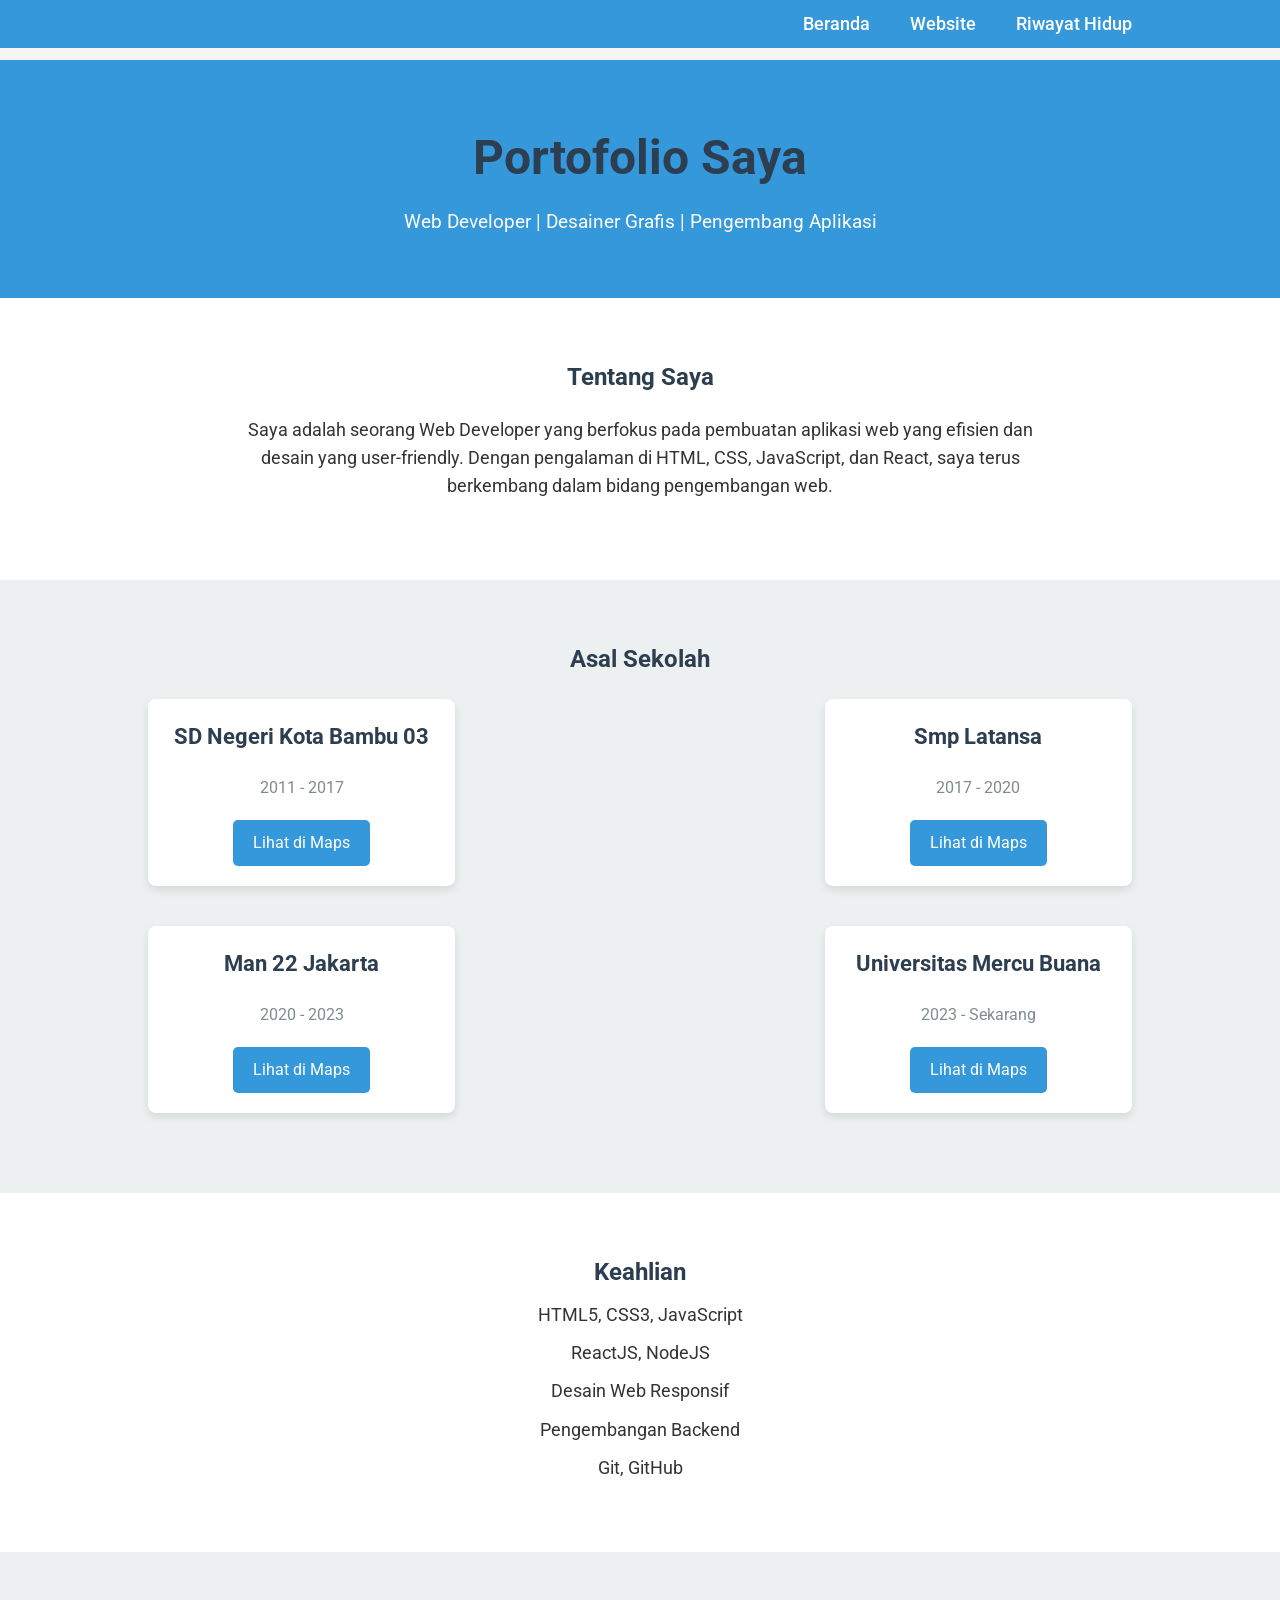
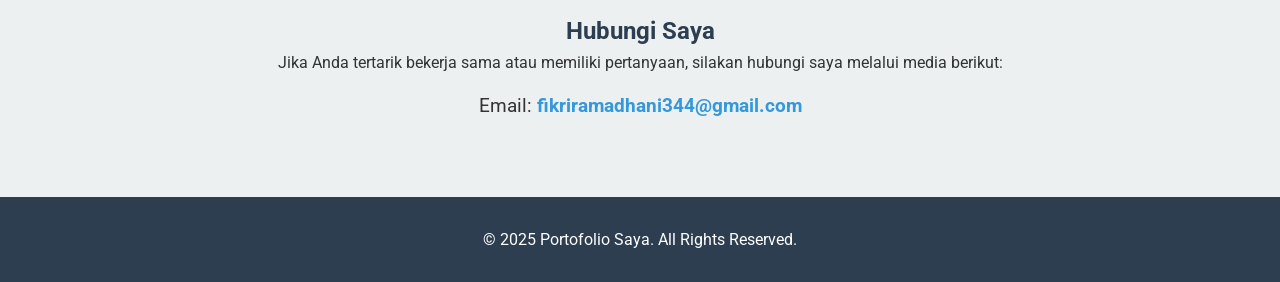
<file: index.html>
<!DOCTYPE html>
<html lang="id">
<head>
    <meta charset="UTF-8">
    <meta name="viewport" content="width=device-width, initial-scale=1.0">
    <title>Portofolio Saya</title>
    <link href="https://fonts.googleapis.com/css2?family=Roboto:wght@400;500;700&display=swap" rel="stylesheet">
    <link rel="stylesheet" href="index.css">
</head>
<body>
   
    <nav class="navbar">
        <div class="container">
            <ul>
                <li><a href="#home">Beranda</a></li>
                <li><a href="https://www.mercubuana.ac.id/" target="_blank">Website</a></li>
                <li><a href="https://www.canva.com/design/DAGh9dPEYps/gtmFVyEiDoyQwmFXTGyB7A/view?utm_content=DAGh9dPEYps&utm_campaign=designshare&utm_medium=link2&utm_source=uniquelinks&utlId=h680de6f233" target="_blank">Riwayat Hidup</a></li>
            </ul>
        </div>
    </nav>

    <header id="home">
        <div class="container">
            <h1>Portofolio Saya</h1>
            <p>Web Developer | Desainer Grafis | Pengembang Aplikasi</p>
        </div>
    </header>

    <section id="about">
        <div class="container">
            <h2>Tentang Saya</h2>
            <p>Saya adalah seorang Web Developer yang berfokus pada pembuatan aplikasi web yang efisien dan desain yang user-friendly. Dengan pengalaman di HTML, CSS, JavaScript, dan React, saya terus berkembang dalam bidang pengembangan web.</p>
        </div>
    </section>

    <section id="projects">
        <div class="container">
            <h2>Asal Sekolah</h2>
            <div class="project-cards">
                <div class="card">
                    <h3>SD Negeri Kota Bambu 03</h3>
                    <p> 2011 - 2017</p>
                    <a href="https://maps.app.goo.gl/vPF2E7tdSTY3Gt7X9" target="_blank" class="btn">Lihat di Maps</a>
                </div>
                <div class="card">
                    <h3>Smp Latansa</h3>
                    <p>2017 - 2020</p>
                    <a href="https://latansa.sch.id/" target="_blank" class="btn">Lihat di Maps</a>
                </div>
                <div class="card">
                    <h3>Man 22 Jakarta</h3>
                    <p>2020 - 2023</p>
                    <a href="https://maps.app.goo.gl/RK7aoTZzdUknrLBSA" target="_blank" class="btn">Lihat di Maps</a>
                </div>
                <div class="card">
                    <h3>Universitas Mercu Buana</h3>
                    <p>2023 - Sekarang</p>
                    <a href="https://maps.app.goo.gl/aN7TvbtBQbX7iSgP6" target="_blank" class="btn">Lihat di Maps</a>
                </div>
            </div>
        </div>
    </section>

    <section id="skills">
        <div class="container">
            <h2>Keahlian</h2>
            <ul>
                <li>HTML5, CSS3, JavaScript</li>
                <li>ReactJS, NodeJS</li>
                <li>Desain Web Responsif</li>
                <li>Pengembangan Backend</li>
                <li>Git, GitHub</li>            
            
            </ul>
        </div>
    </section>

    <section id="contact">
        <div class="container">
            <h2>Hubungi Saya</h2>
            <p>Jika Anda tertarik bekerja sama atau memiliki pertanyaan, silakan hubungi saya melalui media berikut:</p>
            <ul>
                <li>Email: <a href="mailto:email@example.com">fikriramadhani344@gmail.com</a></li>
            </ul>
        </div>
    </section>

    <footer>
        <div class="container">
            <p>&copy; 2025 Portofolio Saya. All Rights Reserved.</p>
        </div>
    </footer>
</body>
</html>
</file>
<file: index.css>
/* Global styles */
* {
    margin: 0;
    padding: 0;
    box-sizing: border-box;
}

body {
    font-family: 'Roboto', sans-serif;
    background-color: #f5f5f5;
    color: #333;
    line-height: 1.6;
    padding: 0;
}

.container {
    width: 80%;
    margin: 0 auto;
}

h1, h2, h3 {
    color: #2c3e50;
}

a {
    color: #3498db;
    text-decoration: none;
}

a:hover {
    text-decoration: underline;
}

/* Navbar styles */
.navbar {
    background-color: #3498db;
    color: white;
    padding: 10px 0;
    position: fixed;
    width: 100%;
    top: 0;
    left: 0;
    z-index: 1000;
}

.navbar .container ul {
    display: flex;
    justify-content: flex-end;
    list-style-type: none;
}

.navbar .container ul li {
    margin: 0 20px;
}

.navbar .container ul li a {
    color: white;
    font-size: 1.1rem;
    font-weight: 500;
}

.navbar .container ul li a:hover {
    text-decoration: underline;
}

/* Offset for the fixed navbar */
header {
    margin-top: 60px;
    background: #3498db;
    color: white;
    padding: 60px 0;
    text-align: center;
}

header h1 {
    font-size: 3rem;
    margin-bottom: 10px;
}

header p {
    font-size: 1.2rem;
}

/* About Section */
#about {
    background: #fff;
    padding: 60px 0;
    text-align: center;
}

#about p {
    font-size: 1.1rem;
    max-width: 800px;
    margin: 20px auto;
}

/* Projects Section */
#projects {
    background: #ecf0f1;
    padding: 60px 0;
    text-align: center;
}

.project-cards {
    display: flex;
    justify-content: space-between;
    flex-wrap: wrap;
}

.card {
    background: white;
    width: 30%;
    margin: 20px;
    border-radius: 8px;
    box-shadow: 0 4px 8px rgba(0, 0, 0, 0.1);
    transition: transform 0.3s ease;
}

.card:hover {
    transform: translateY(-10px);
}

.card h3 {
    font-size: 1.4rem;
    margin: 20px 0;
    color: #2c3e50;
}

.card p {
    font-size: 1rem;
    color: #7f8c8d;
    padding: 0 20px 20px;
}

.card .btn {
    display: inline-block;
    background-color: #3498db;
    color: white;
    padding: 10px 20px;
    border-radius: 5px;
    margin-bottom: 20px;
    text-decoration: none;
}

.card .btn:hover {
    background-color: #2980b9;
}

/* Skills Section */
#skills {
    background: #fff;
    padding: 60px 0;
    text-align: center;
}

#skills ul {
    list-style-type: none;
}

#skills li {
    font-size: 1.1rem;
    margin: 10px 0;
}

/* Contact Section */
#contact {
    background: #ecf0f1;
    padding: 60px 0;
    text-align: center;
}

#contact ul {
    list-style-type: none;
}

#contact li {
    font-size: 1.2rem;
    margin: 15px 0;
}

#contact a {
    font-weight: bold;
}

/* Footer */
footer {
    background: #2c3e50;
    color: white;
    padding: 30px 0;
    text-align: center;
}

footer p {
    font-size: 1rem;
}
</file>
